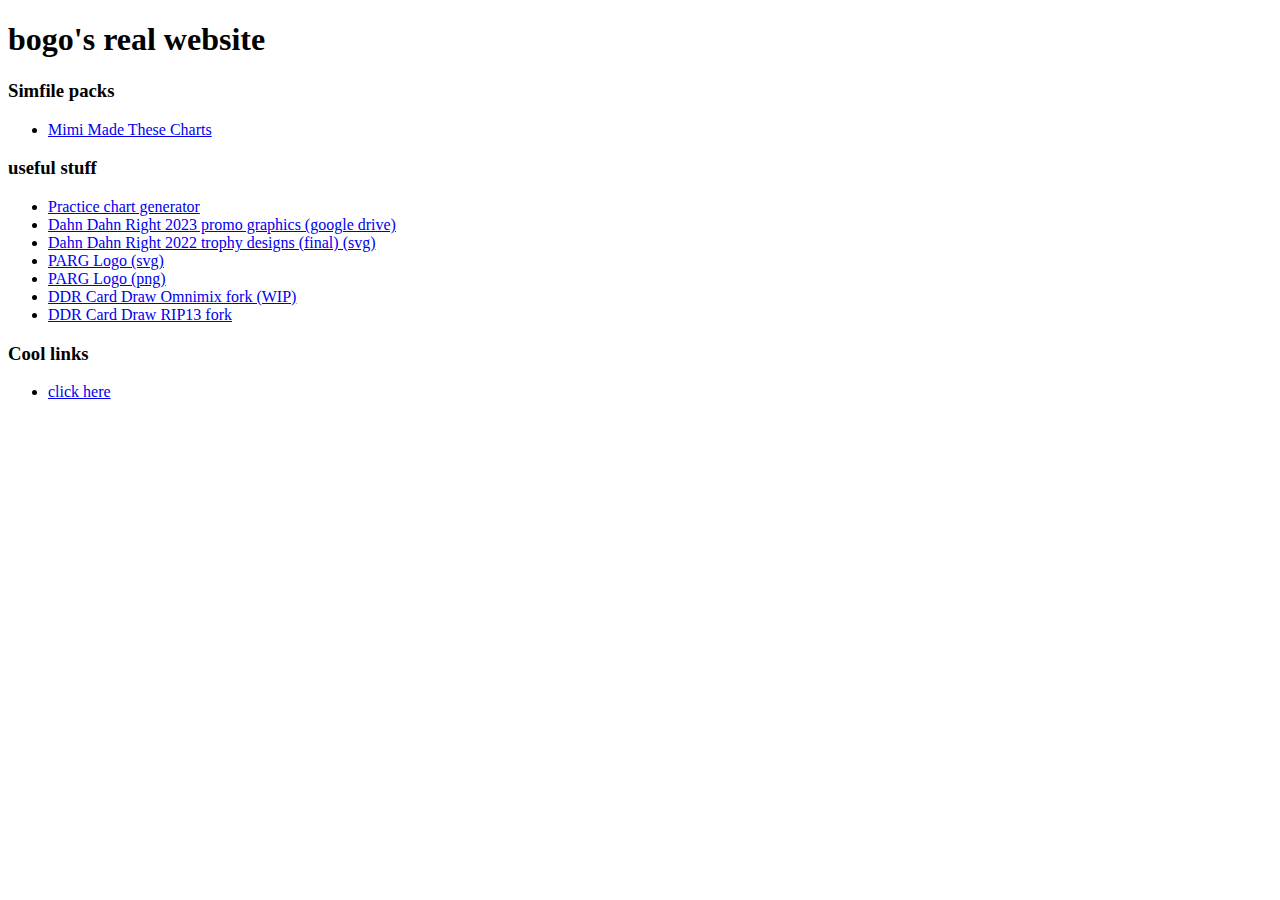
<file: index.htm>
<!DOCTYPE html>
<html lang="en">
  <head>
    <meta charset="UTF-8">
    <meta name="viewport" content="width=device-width, initial-scale=1.0">
    <meta http-equiv="X-UA-Compatible" content="ie=edge">
    <title>bogo's website</title>
  </head>
  <body>
	<h1>bogo's real website</h1>
    <h3>Simfile packs</h3>
    <ul>
    <li><a href="downloads/Mimi_Made_These_Charts.rar">Mimi Made These Charts</a></li>
    </ul>
    <h3>useful stuff</h3>
    <ul>
<li><a href="https://github.com/bogoddr/coachgen">Practice chart generator</a></li>
    <li><a href="https://drive.google.com/drive/folders/13-sSz85wlIeUDzKF1h6gfMd1YyzC2CbO?usp=sharing">Dahn Dahn Right 2023 promo graphics (google drive)</a></li>
    <li><a href="parg/arrow_trophy_engrave_plate_jul12.svg">Dahn Dahn Right 2022 trophy designs (final) (svg)</a></li>
    <li><a href="parg/PA_Rhythm_Gaming_Logo_Vector.svg">PARG Logo (svg)</a></li>
    <li><a href="parg/PA_Rhythm_Gaming_Logo.png">PARG Logo (png)</a></li>
    <li><a href="DDRCardDraw/#game-omnimix">DDR Card Draw Omnimix fork (WIP)</a></li>
    <li><a href="DDRCardDraw/#game-rip13">DDR Card Draw RIP13 fork</a></li>
    </ul>
    <h3>Cool links</h3>
    <ul>
    <li><a id="toggle-mimi" href="#">click here</a></li>
    </ul>
    <div id="mimi-overlay" style="display: none; background-color: rgba(0,0,0,0.3); justify-content: center; align-items: center; position: absolute; top: 0; left: 0; width: 100%; height: 100%;">
        <div 
            style="
                background-image: url('img/mimi.png');
                background-size: 100%;
                position: absolute;
                width: 500px;
                height: 500px;
            "
        ></div>
    </div>
  </body>
  <script>
    var aWala = new Audio('assets/wala.mp3');
    var aGoaway = new Audio('assets/goaway.wav');
    document.getElementById('toggle-mimi').onclick = function () {
        aWala.play();
        document.getElementById('mimi-overlay').style.display = 'flex';
    }
    document.getElementById('mimi-overlay').onclick = function () {
        //aGoaway.play();
        document.getElementById('mimi-overlay').style.display = 'none';
    }
  </script>
</html>
</file>
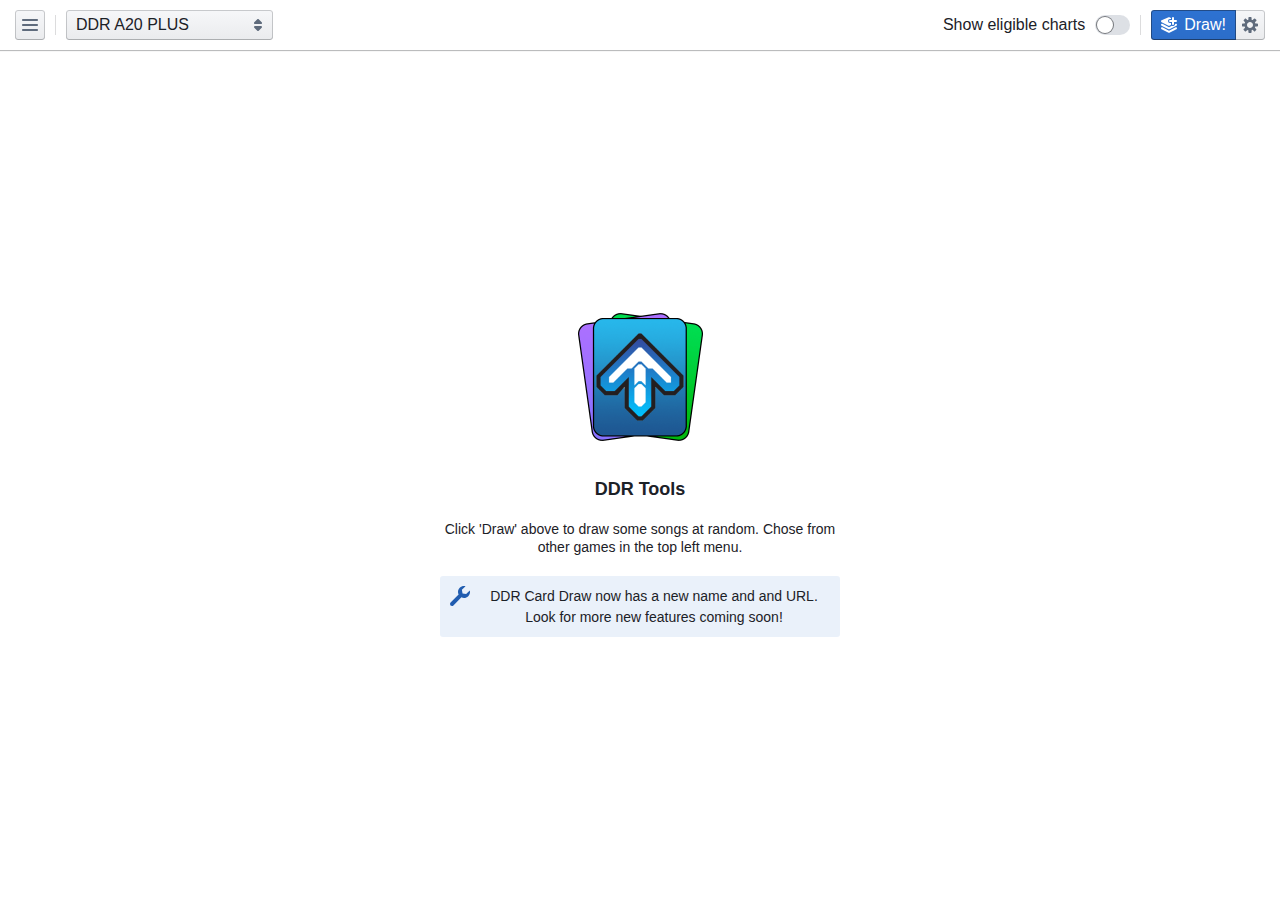
<file: DDRCardDraw/index.html>
<!doctype html><html><head><meta charset="UTF-8"/><meta property="og:site_name" content="DDR.tools"/><meta property="og:title" content="DDR Tools - card draw and more!"/><meta property="og:description" content="Tools for music game tournaments and training"/><meta property="og:image" content="/favicons/apple-touch-icon-144x144.png"/><meta name="theme-color" content="#28b6ea"/><title>DDR Tools - card draw and more!</title><meta name="description" content="Tools for music game tournaments and training"><meta name="viewport" content="width=device-width,initial-scale=1"><link rel="icon" type="image/x-icon" href="favicons/favicon.ico"><link rel="icon" type="image/png" sizes="16x16" href="favicons/favicon-16x16.png"><link rel="icon" type="image/png" sizes="32x32" href="favicons/favicon-32x32.png"><link rel="icon" type="image/png" sizes="48x48" href="favicons/favicon-48x48.png"><link rel="manifest" href="favicons/manifest.webmanifest"><meta name="mobile-web-app-capable" content="yes"><meta name="theme-color" content="#28b6ea"><meta name="application-name" content="DDR Tools - card draw and more!"><link rel="apple-touch-icon" sizes="57x57" href="favicons/apple-touch-icon-57x57.png"><link rel="apple-touch-icon" sizes="60x60" href="favicons/apple-touch-icon-60x60.png"><link rel="apple-touch-icon" sizes="72x72" href="favicons/apple-touch-icon-72x72.png"><link rel="apple-touch-icon" sizes="76x76" href="favicons/apple-touch-icon-76x76.png"><link rel="apple-touch-icon" sizes="114x114" href="favicons/apple-touch-icon-114x114.png"><link rel="apple-touch-icon" sizes="120x120" href="favicons/apple-touch-icon-120x120.png"><link rel="apple-touch-icon" sizes="144x144" href="favicons/apple-touch-icon-144x144.png"><link rel="apple-touch-icon" sizes="152x152" href="favicons/apple-touch-icon-152x152.png"><link rel="apple-touch-icon" sizes="167x167" href="favicons/apple-touch-icon-167x167.png"><link rel="apple-touch-icon" sizes="180x180" href="favicons/apple-touch-icon-180x180.png"><link rel="apple-touch-icon" sizes="1024x1024" href="favicons/apple-touch-icon-1024x1024.png"><meta name="apple-mobile-web-app-capable" content="yes"><meta name="apple-mobile-web-app-status-bar-style" content="black-translucent"><meta name="apple-mobile-web-app-title" content="DDR Tools"><script defer="defer" src="main.bd9ec.js"></script><link href="main.5490d.css" rel="stylesheet"></head><body></body></html>
</file>
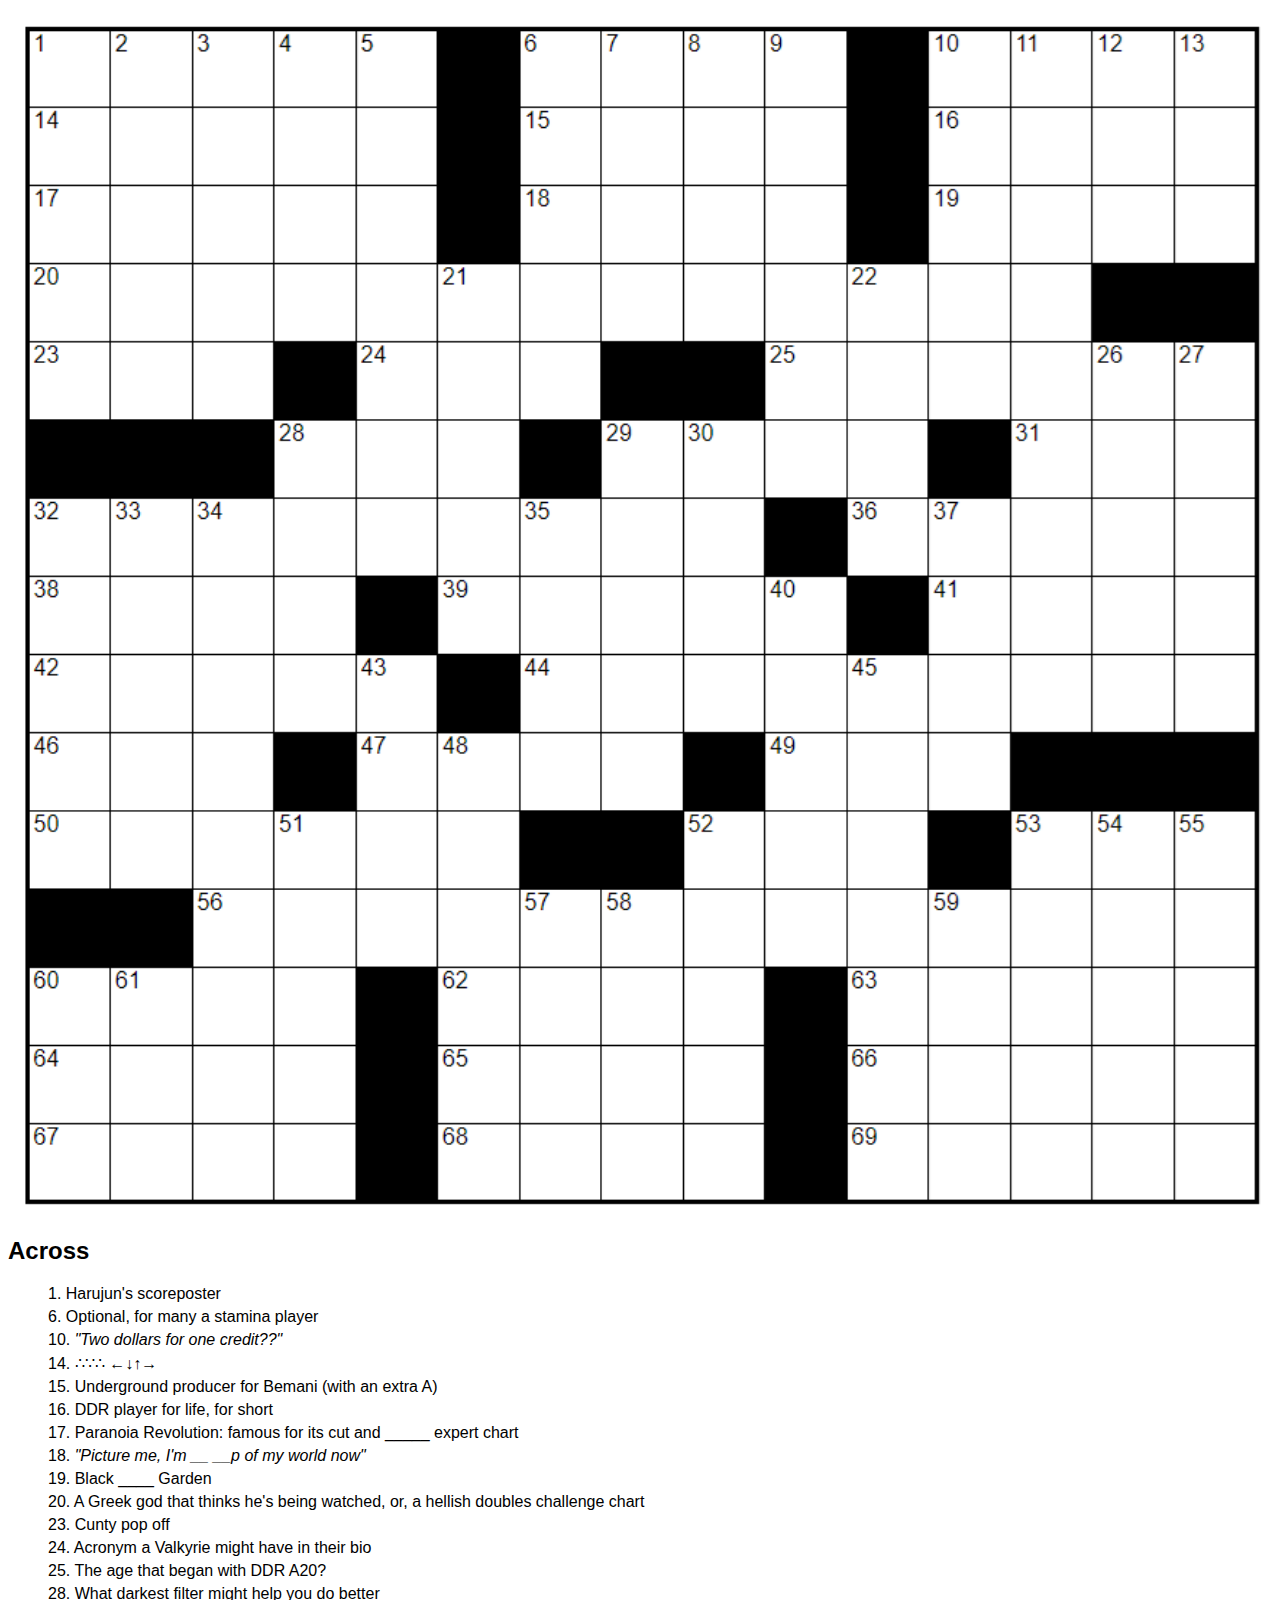
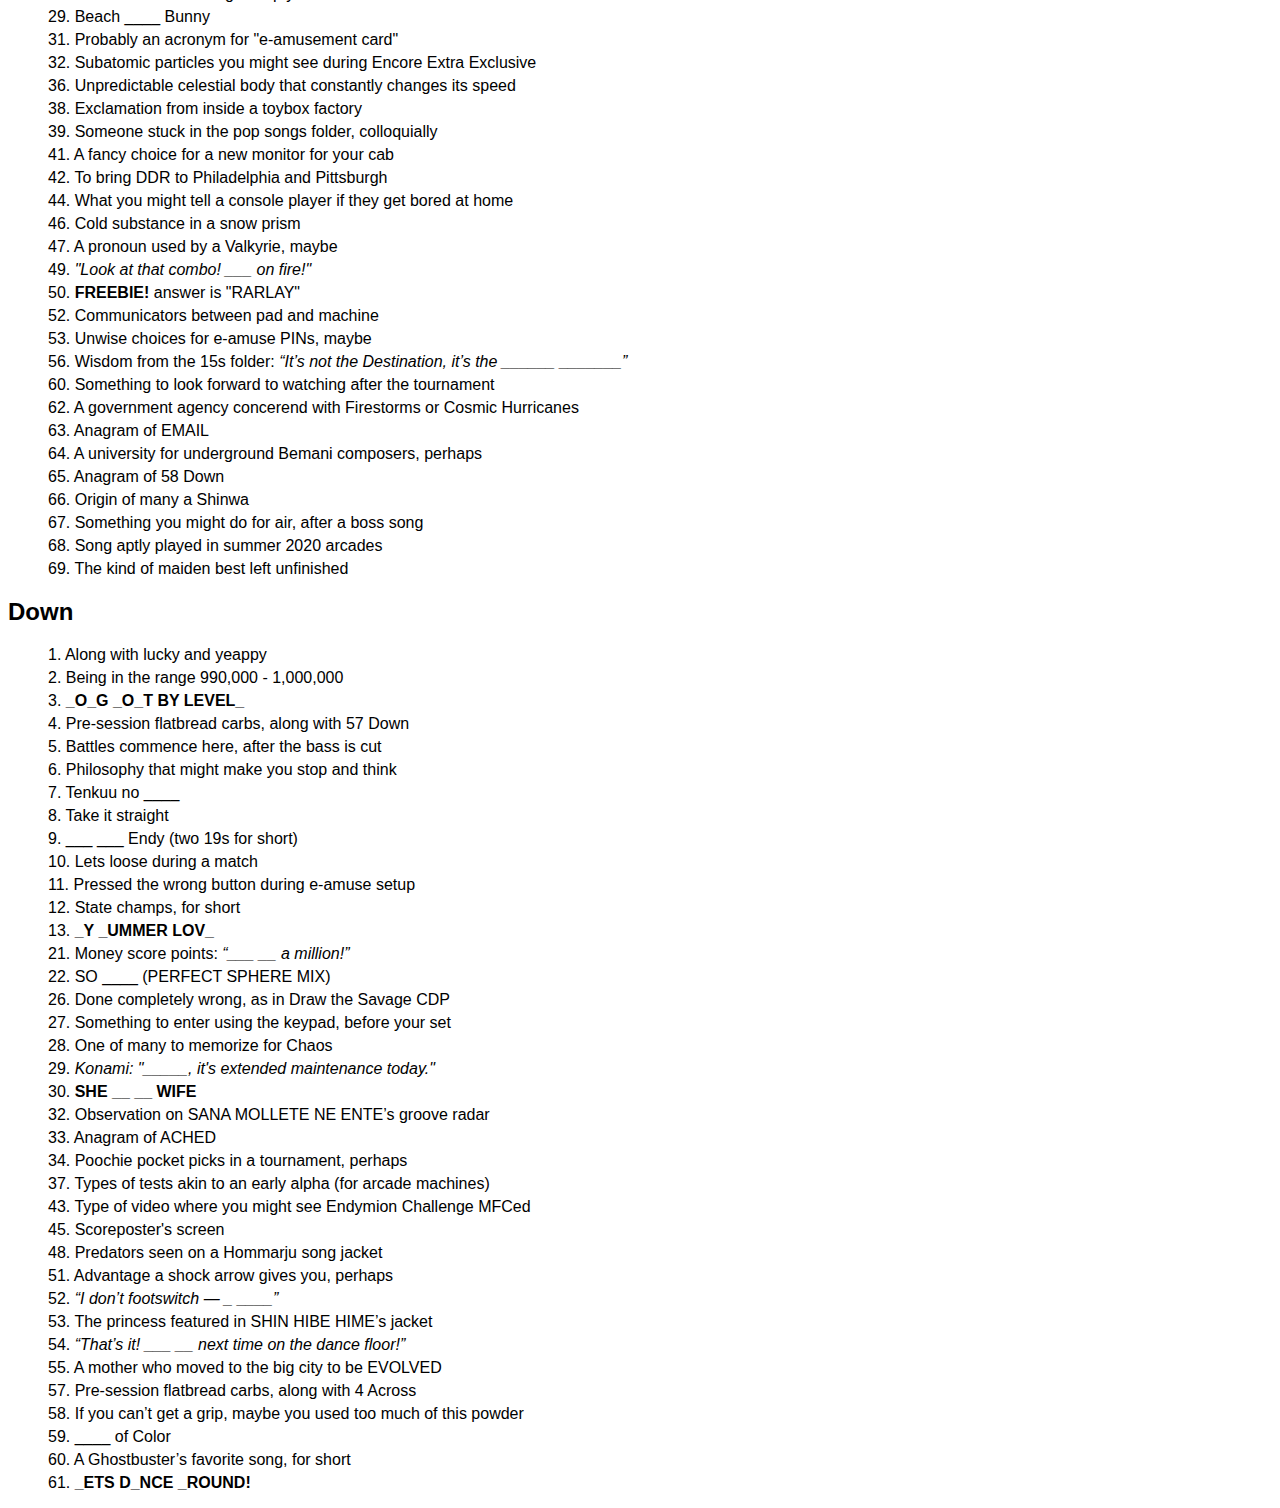
<file: puzzle/index.htm>
<html>
    <head>
        <title>bogo's extremely difficult DDR crossword puzzle</title>
    </head>
    <style>
        body {
            font-family: Arial;
        }
        li {
            list-style-type: none;
            margin-bottom: 5px;
        }
        img {
            width: 100%;
        }
    </style>
    <body>
        <img src="puzzle.png"/>
            <h2>Across</h2>
            <ul>
                <li>1. Harujun's scoreposter</li>
                <li>6. Optional, for many a stamina player</li>
                <li>10. <em>"Two dollars for one credit??"</em></li>
                <li>14. ∴∵∴ ←↓↑→</li>
                <li>15. Underground producer for Bemani (with an extra A)</li>
                <li>16. DDR player for life, for short</li>
                <li>17. Paranoia Revolution: famous for its cut and _____ expert chart</li>
                <li>18. <em>"Picture me, I'm __ __p of my world now"</em></li>
                <li>19. Black ____ Garden</li>
                <li>20. A Greek god that thinks he's being watched, or, a hellish doubles challenge chart</li>
                <li>23. Cunty pop off</li>
                <li>24. Acronym a Valkyrie might have in their bio</li>
                <li>25. The age that began with DDR A20?</li>
                <li>28. What darkest filter might help you do better</li>
                <li>29. Beach ____ Bunny</li>
                <li>31. Probably an acronym for "e-amusement card"</li>
                <li>32. Subatomic particles you might see during Encore Extra Exclusive</li>
                <li>36. Unpredictable celestial body that constantly changes its speed</li>
                <li>38. Exclamation from inside a toybox factory</li>
                <li>39. Someone stuck in the pop songs folder, colloquially</li>
                <li>41. A fancy choice for a new monitor for your cab</li>
                <li>42. To bring DDR to Philadelphia and Pittsburgh</li>
                <li>44. What you might tell a console player if they get bored at home</li>
                <li>46. Cold substance in a snow prism</li>
                <li>47. A pronoun used by a Valkyrie, maybe</li>
                <li>49. <em>"Look at that combo! ___ on fire!"</em></li>
                <li>50. <strong>FREEBIE!</strong> answer is "RARLAY"</li>
                <li>52. Communicators between pad and machine</li>
                <li>53. Unwise choices for e-amuse PINs, maybe</li>
                <li>56. Wisdom from the 15s folder: <em>“It’s not the Destination, it’s the ______ _______”</em></li>
                <li>60. Something to look forward to watching after the tournament</li>
                <li>62. A government agency concerend with Firestorms or Cosmic Hurricanes</li>
                <li>63. Anagram of EMAIL</li>
                <li>64. A university for underground Bemani composers, perhaps</li>
                <li>65. Anagram of 58 Down</li>
                <li>66. Origin of many a Shinwa</li>
                <li>67. Something you might do for air, after a boss song</li>
                <li>68. Song aptly played in summer 2020 arcades</li>
                <li>69. The kind of maiden best left unfinished</li>
            </ul>
            <h2>Down</h2>
            <ul>
                <li>1. Along with lucky and yeappy</li>
                <li>2. Being in the range 990,000 - 1,000,000</li>
                <li>3. <Strong>_O_G _O_T BY LEVEL_</Strong></li>
                <li>4. Pre-session flatbread carbs, along with 57 Down</li>
                <li>5. Battles commence here, after the bass is cut</li>
                <li>6. Philosophy that might make you stop and think</li>
                <li>7. Tenkuu no ____</li>
                <li>8. Take it straight</li>
                <li>9. ___ ___ Endy (two 19s for short)</li>
                <li>10. Lets loose during a match</li>
                <li>11. Pressed the wrong button during e-amuse setup</li>
                <li>12. State champs, for short</li>
                <li>13. <strong>_Y _UMMER LOV_</strong></li>
                <li>21. Money score points: <em>“___ __ a million!”</em></li>
                <li>22. SO ____ (PERFECT SPHERE MIX)</li>
                <li>26. Done completely wrong, as in Draw the Savage CDP</li>
                <li>27. Something to enter using the keypad, before your set</li>
                <li>28. One of many to memorize for Chaos</li>
                <li>29. <em>Konami: "_____, it's extended maintenance today."</em></li>
                <li>30. <strong>SHE __ __ WIFE</strong></li>
                <li>32. Observation on SANA MOLLETE NE ENTE’s groove radar</li>
                <li>33. Anagram of ACHED</li>
                <li>34. Poochie pocket picks in a tournament, perhaps</li>
                <li>37. Types of tests akin to an early alpha (for arcade machines)</li>
                <li>43. Type of video where you might see Endymion Challenge MFCed</li>
                <li>45. Scoreposter's screen</li>
                <li>48. Predators seen on a Hommarju song jacket</li>
                <li>51. Advantage a shock arrow gives you, perhaps</li>
                <li>52. <em>“I don’t footswitch — _ ____”</em></li>
                <li>53. The princess featured in SHIN HIBE HIME’s jacket</li>
                <li>54. <em>“That’s it! ___ __ next time on the dance floor!”</em></li>
                <li>55. A mother who moved to the big city to be EVOLVED</li>
                <li>57. Pre-session flatbread carbs, along with 4 Across</li>
                <li>58. If you can’t get a grip, maybe you used too much of this powder</li>
                <li>59. ____ of Color</li>
                <li>60. A Ghostbuster’s favorite song, for short</li>
                <li>61. <strong>_ETS D_NCE _ROUND!</strong></li>
            </ul>
        </div>
    </body>
</html>
</file>
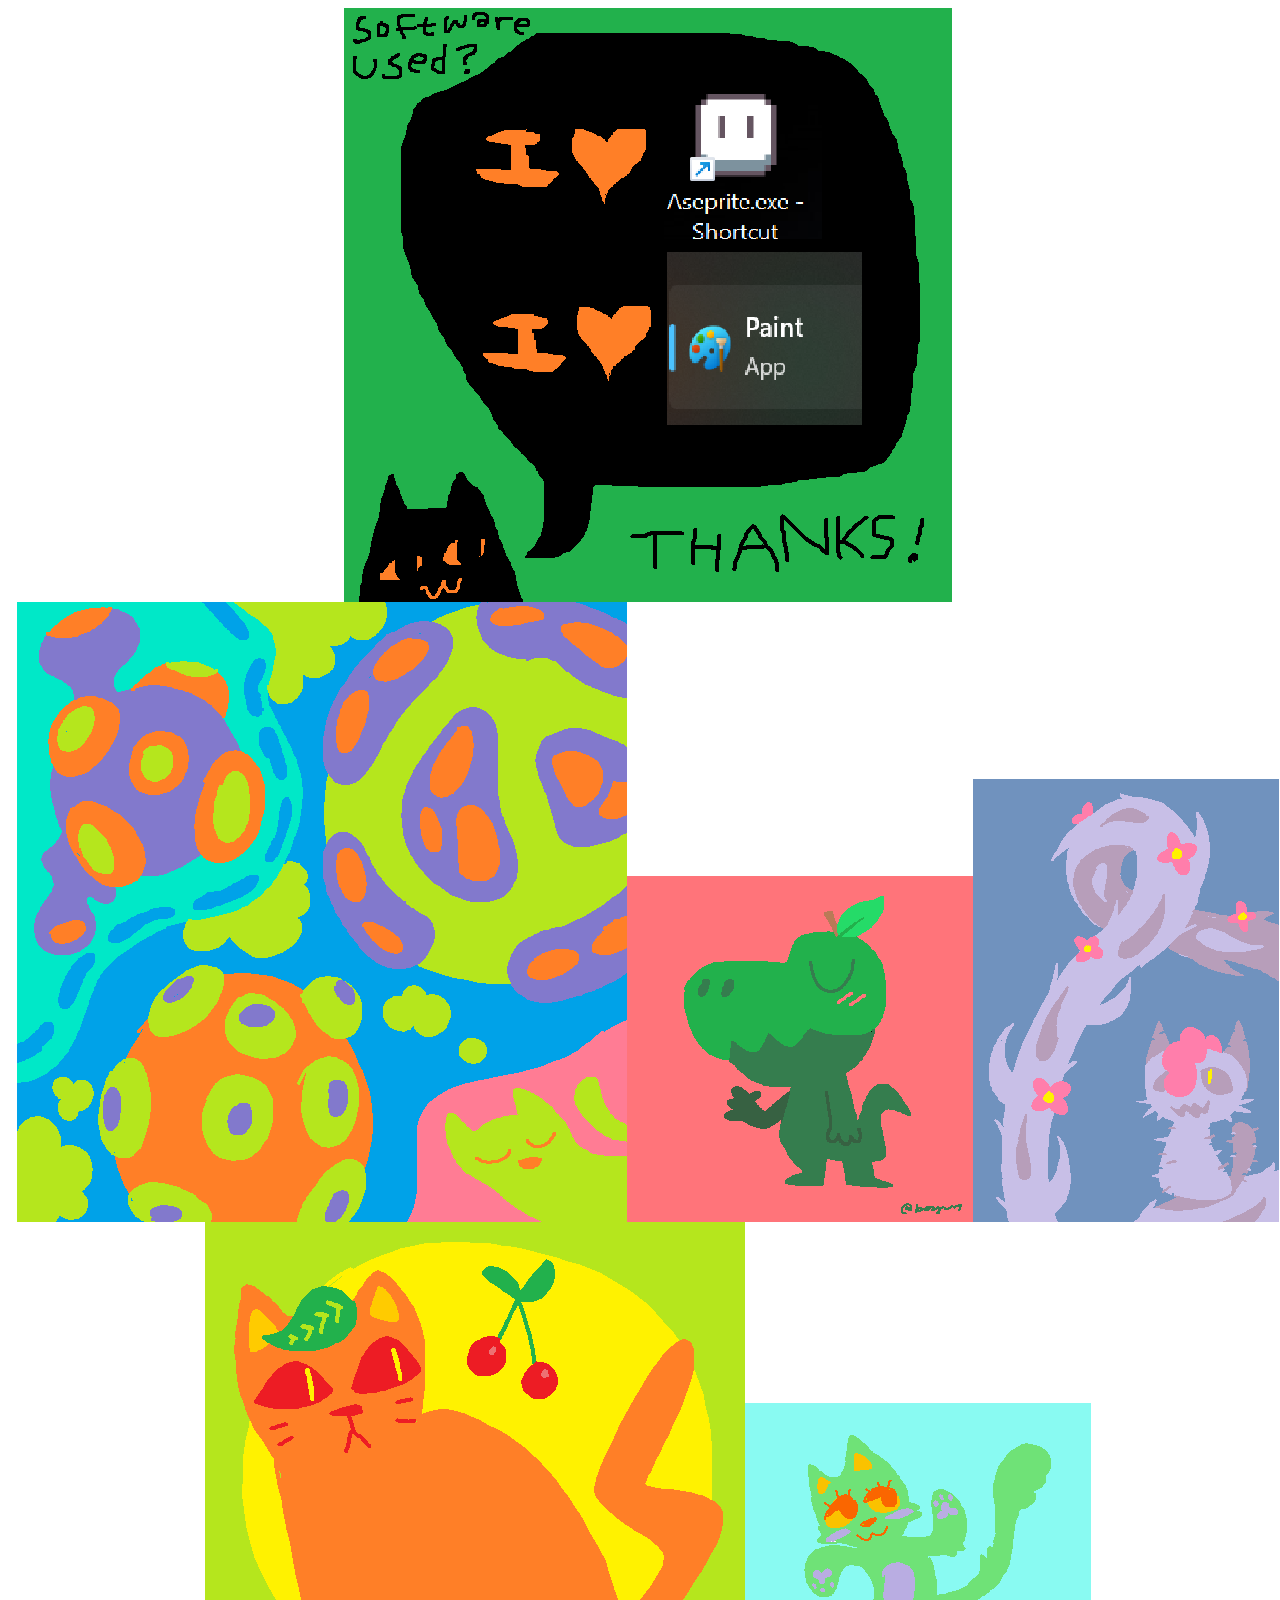
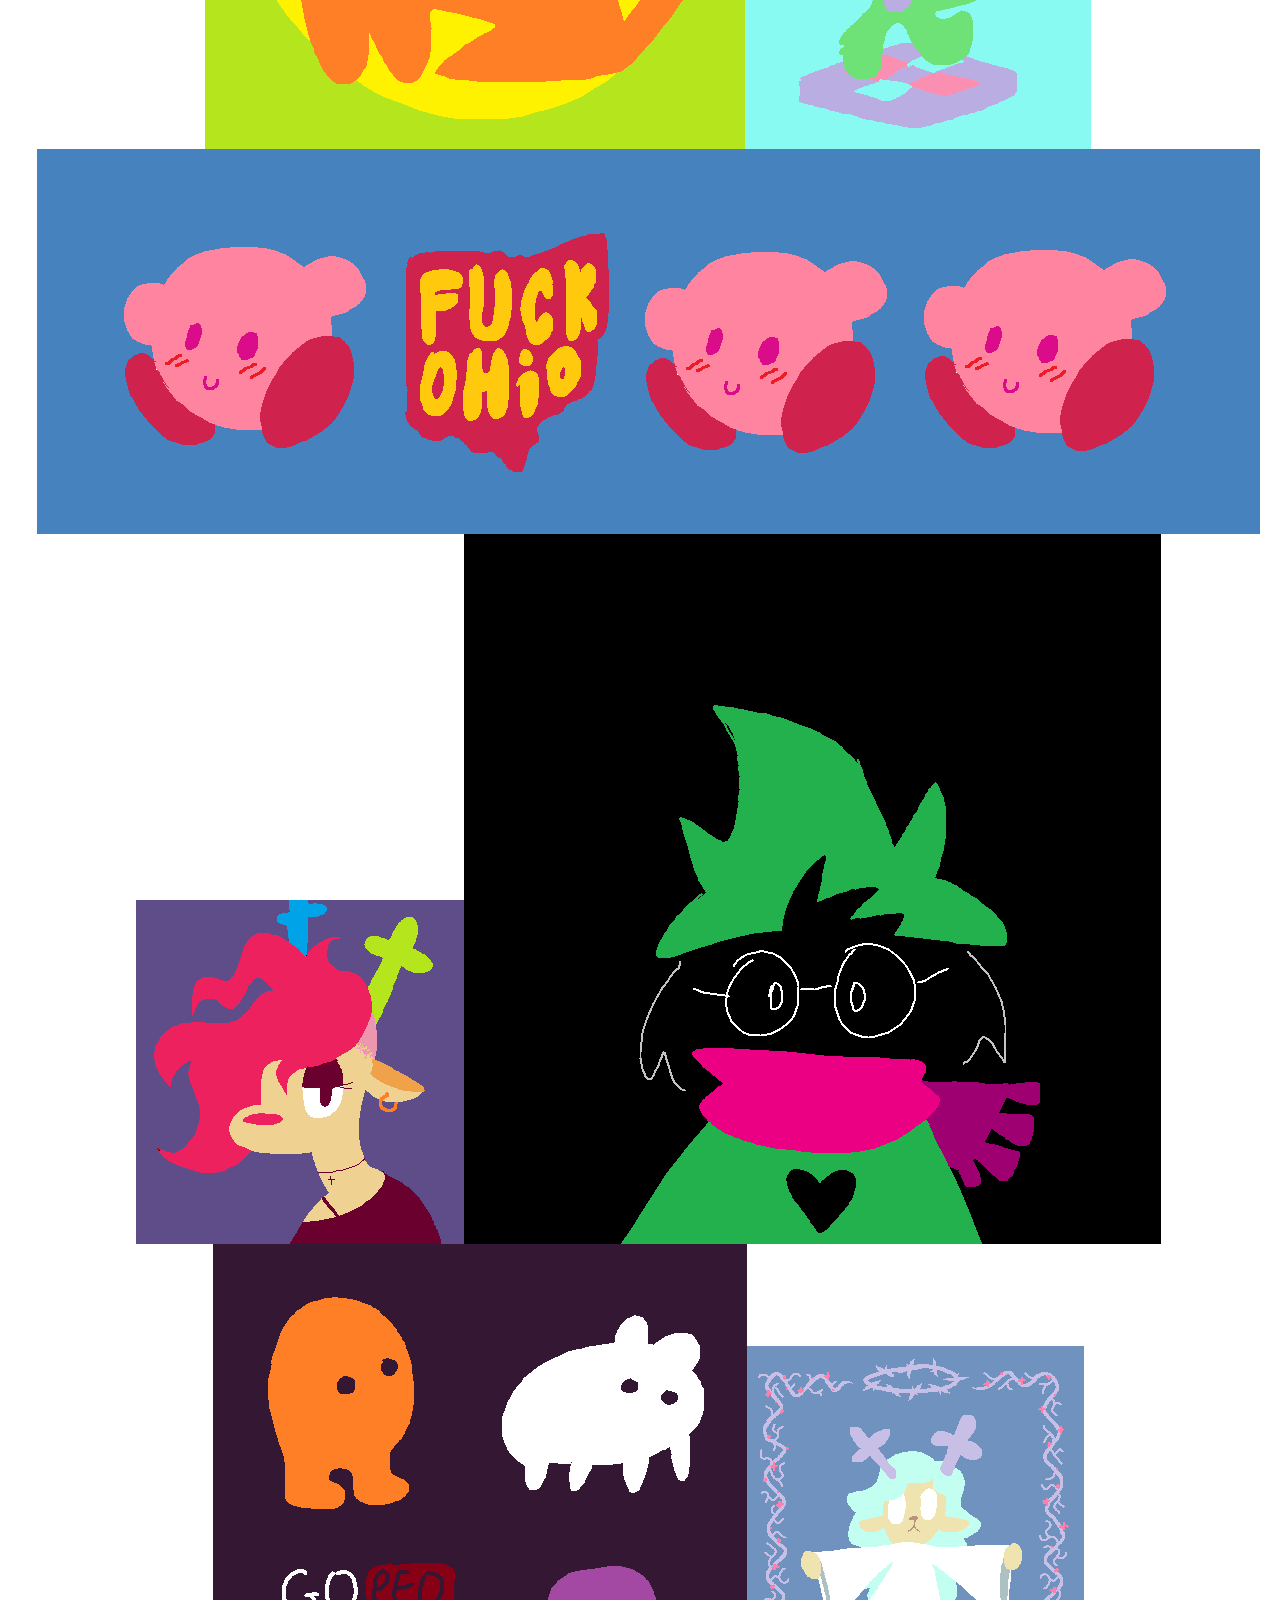
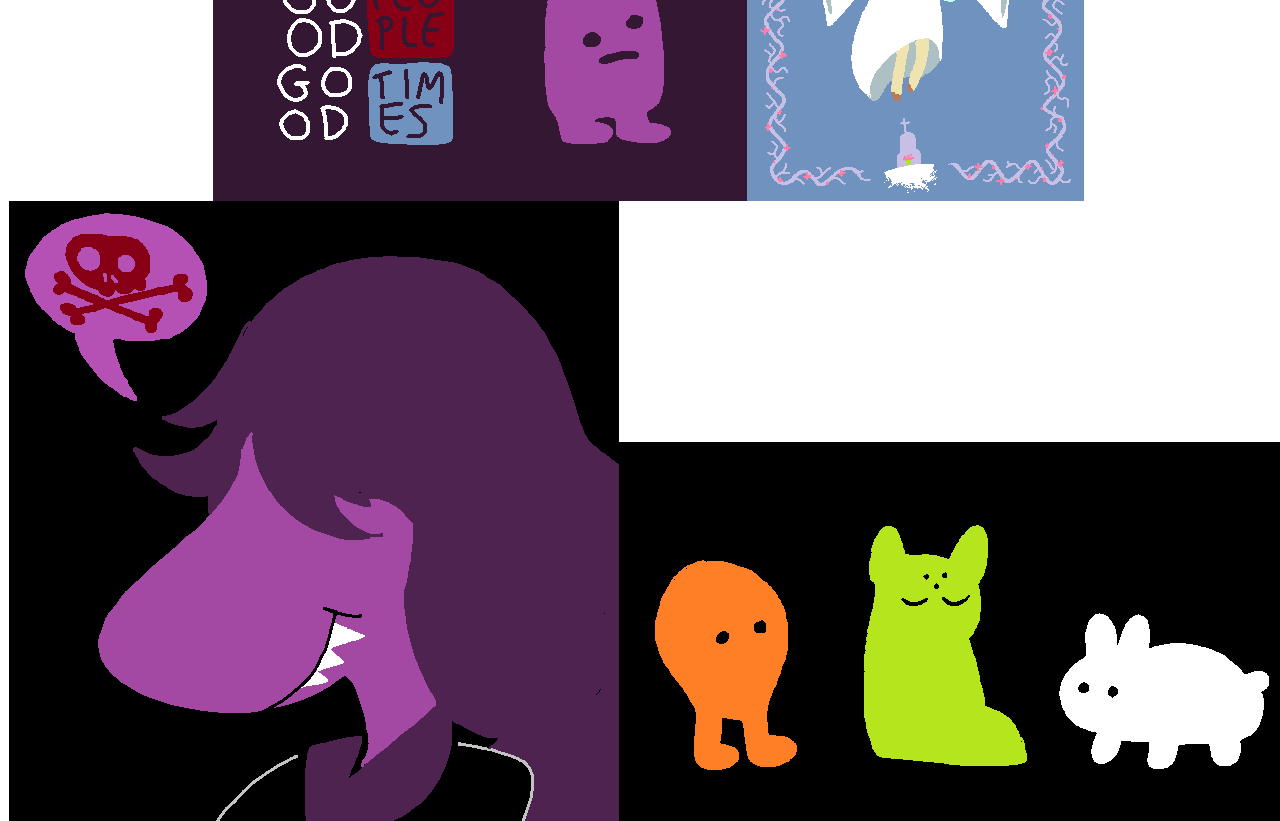
<file: doodles.htm>
<body><head><title>doodles :)</title></head></body>
<!-- --IMAGE GALLERY CSS! ! WOW!!!!!-->
<style>body{width:100%; height: 100%; overflow-x: hidden;}img  {margin: 0 !important;max-width:100vw !important;}</style>

<center><!-- does <center> still work....? lol-->
<img src="img/doodles/question.png"/><br/><img src="img/doodles/cat_dreams_and_fungus_balls.png"/><img src="img/doodles/croco.png"/><img src="img/doodles/thornypathahead.png"/><img src="img/doodles/dreamcicle.png"/><img src="img/doodles/gato_bailando.png"/><img src="img/doodles/kirbyohiokirbykirby.png"/><img src="img/doodles/obbi.png"/><img src="img/doodles/ralse.png"/><img src="img/doodles/righton.png"/><img src="img/doodles/snowgrave.png"/><img src="img/doodles/soos.png"/><img src="img/doodles/baba.png"/>
</center>
</file>
